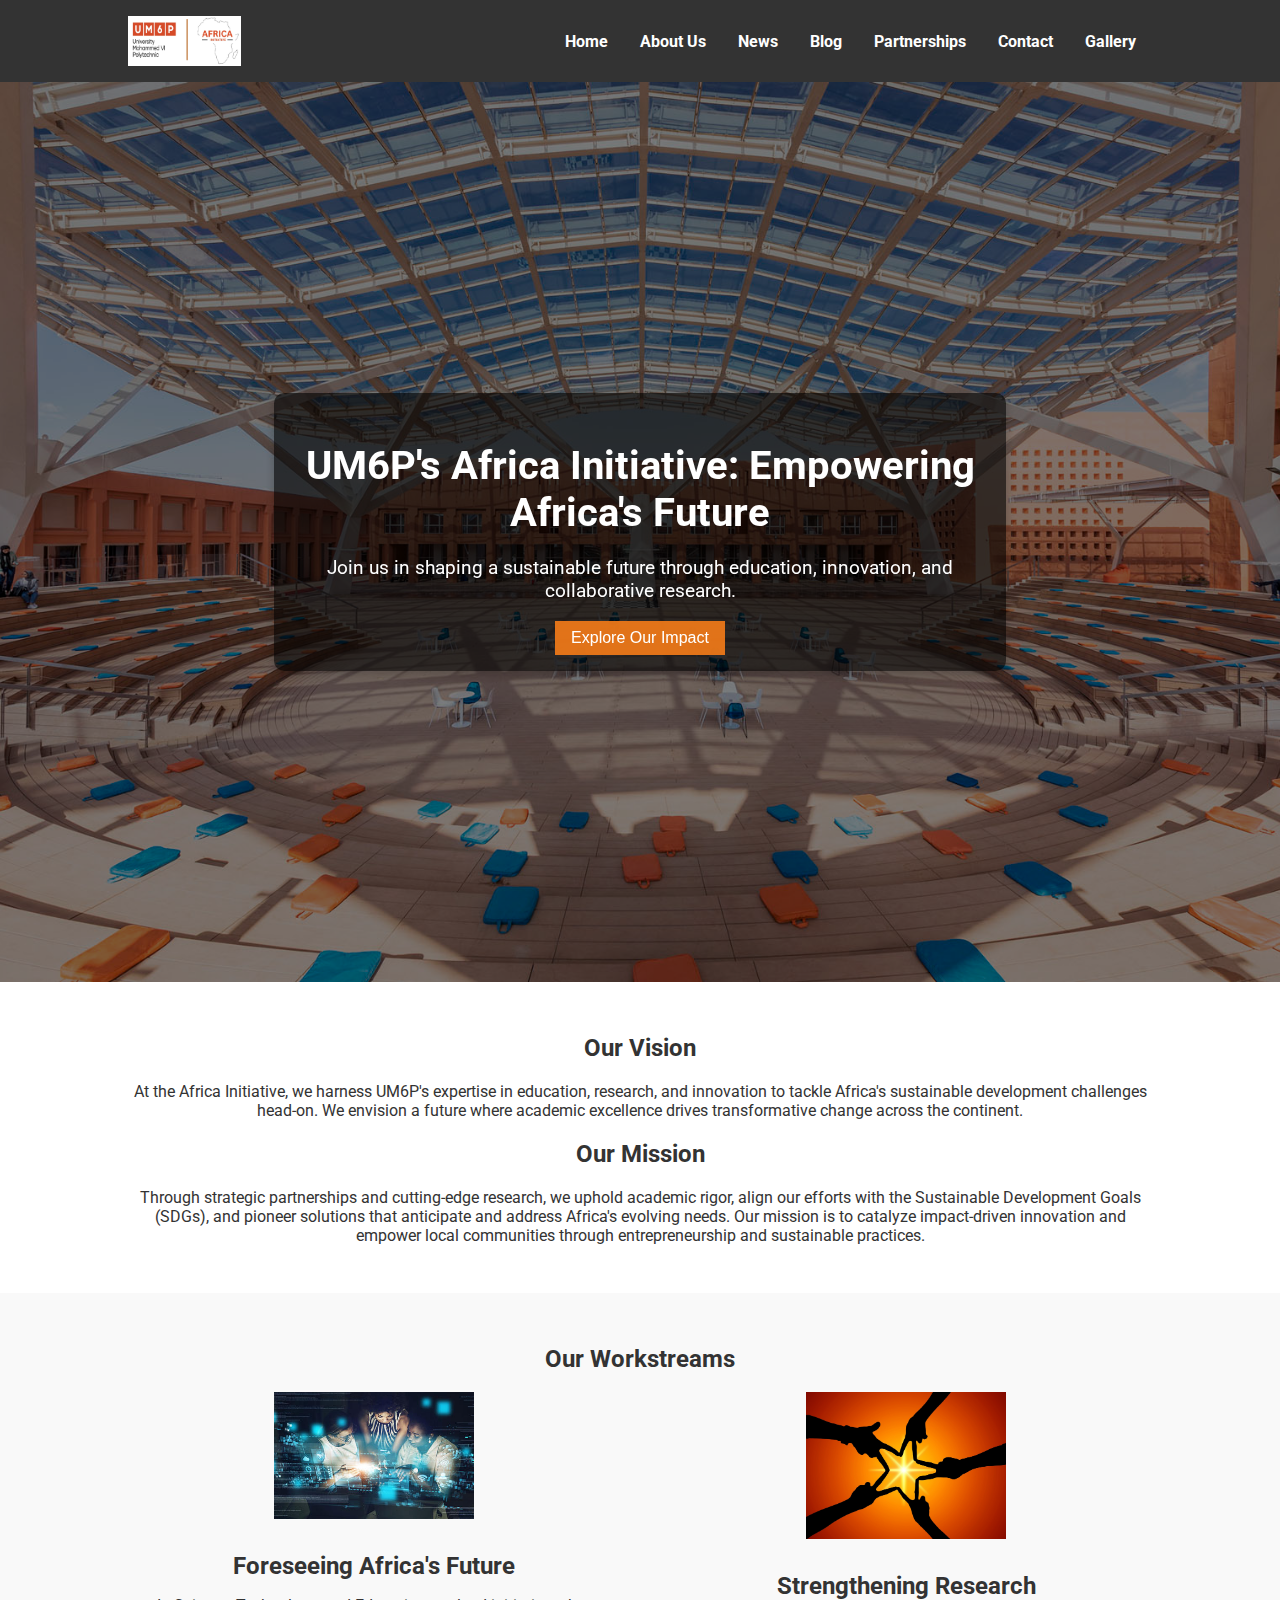
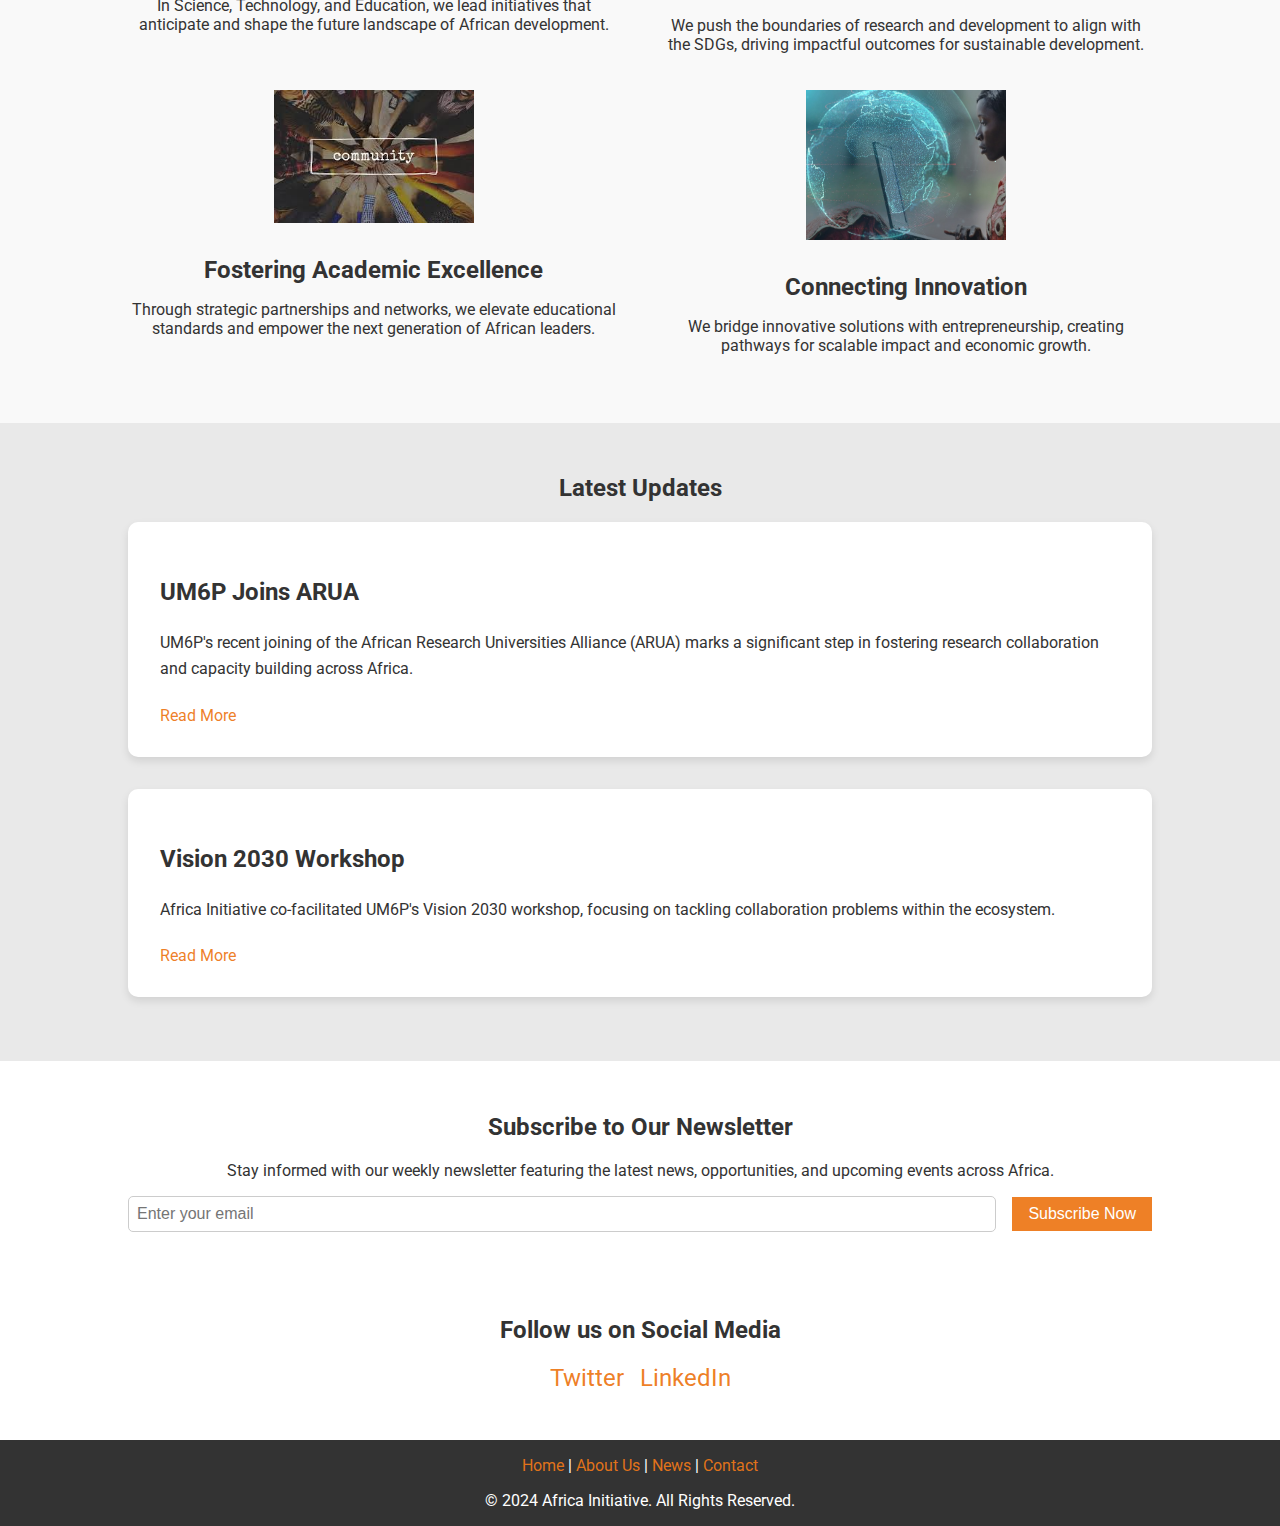
<file: index.html>
<!DOCTYPE html>
<html lang="en">
<head>
    <meta charset="UTF-8">
    <meta name="viewport" content="width=device-width, initial-scale=1.0">
    <title>Africa Initiative</title>
    <link rel="stylesheet" href="css/styles.css">
    <link href="https://fonts.googleapis.com/css2?family=Roboto:wght@400;700&display=swap" rel="stylesheet">
</head>
<body>
    <header>
        <div class="container">
            <img src="images/logo.jpg" alt="Africa Initiative Logo" class="logo">
            <!-- Toggle button for small screens -->
            <div class="menu-toggle">&#9776;</div>
            <nav>
                <ul>
                    <li><a href="index.html">Home</a></li>
                    <li><a href="about.html">About Us</a></li>
                    <li><a href="news.html">News</a></li>
                    <li><a href="blog.html">Blog</a></li>
                    <li><a href="partnerships.html">Partnerships</a></li>
                    <li><a href="contact.html">Contact</a></li>
                    <li><a href="gallery.html">Gallery</a></li>
                </ul>
            </nav>
        </div>
    </header>

    <main>
        <section class="hero">
            <div class="hero-content">
                <h2>UM6P's Africa Initiative: Empowering Africa's Future</h2>
                <p>Join us in shaping a sustainable future through education, innovation, and collaborative research.</p>
                <button onclick="window.location.href='contact.html';">Explore Our Impact</button>
            </div>
        </section>

        <section class="vision-mission">
            <div class="container">
                <h2>Our Vision</h2>
                <p>At the Africa Initiative, we harness UM6P's expertise in education, research, and innovation to tackle Africa's sustainable development challenges head-on. We envision a future where academic excellence drives transformative change across the continent.</p>
                <h2>Our Mission</h2>
                <p>Through strategic partnerships and cutting-edge research, we uphold academic rigor, align our efforts with the Sustainable Development Goals (SDGs), and pioneer solutions that anticipate and address Africa's evolving needs. Our mission is to catalyze impact-driven innovation and empower local communities through entrepreneurship and sustainable practices.</p>
            </div>
        </section>

        <section class="workstreams">
            <h2>Our Workstreams</h2>
            <div class="container">
                <div class="workstream">
                    <img src="images/icon1.jpg" alt="Icon 1" class="workstream-icon">
                    <h3>Foreseeing Africa's Future</h3>
                    <p>In Science, Technology, and Education, we lead initiatives that anticipate and shape the future landscape of African development.</p>
                </div>
                <div class="workstream">
                    <img src="images/icon2.jpg" alt="Icon 2" class="workstream-icon">
                    <h3>Strengthening Research</h3>
                    <p>We push the boundaries of research and development to align with the SDGs, driving impactful outcomes for sustainable development.</p>
                </div>
                <div class="workstream">
                    <img src="images/icon3.jpeg" alt="Icon 3" class="workstream-icon">
                    <h3>Fostering Academic Excellence</h3>
                    <p>Through strategic partnerships and networks, we elevate educational standards and empower the next generation of African leaders.</p>
                </div>
                <div class="workstream">
                    <img src="images/icon4.jpg" alt="Icon 4" class="workstream-icon">
                    <h3>Connecting Innovation</h3>
                    <p>We bridge innovative solutions with entrepreneurship, creating pathways for scalable impact and economic growth.</p>
                </div>
            </div>
        </section>

        <section class="latest-updates">
            <div class="container">
                <h2>Latest Updates</h2>
                <div class="news-item">
                    <h3>UM6P Joins ARUA</h3>
                    <p>UM6P's recent joining of the African Research Universities Alliance (ARUA) marks a significant step in fostering research collaboration and capacity building across Africa.</p>
                    <a href="https://arua.org.za/universite-mohammed-vi-polytechnique-becomes-20th-full-member-of-arua/" target="_blank">Read More</a>
                </div>
                <div class="news-item">
                    <h3>Vision 2030 Workshop</h3>
                    <p>Africa Initiative co-facilitated UM6P's Vision 2030 workshop, focusing on tackling collaboration problems within the ecosystem.</p>
                    <a href="https://um6p.ma/en/vision-2030-collaborative-solutions-workshops-held-um6p-campuses-benguerir-rabat" target="_blank">Read More</a>
                </div>
            </div>
        </section>

        <section id="newsletter" class="newsletter">
            <div class="container">
                <h2>Subscribe to Our Newsletter</h2>
                <p>Stay informed with our weekly newsletter featuring the latest news, opportunities, and upcoming events across Africa.</p>
                
                <form action="https://formspree.io/f/xeojqqbr" method="POST">
                    <input type="email" name="_replyto" placeholder="Enter your email" required>
                    <button type="submit">Subscribe Now</button>
                </form>
            </div>
        </section>

        <section class="social-media">
            <div class="container">
                <h2>Follow us on Social Media</h2>
                <ul>
                    <li><a href="https://twitter.com/Um6pAfrica" target="_blank">Twitter</a></li>
                    <li><a href="https://www.linkedin.com/company/um6p-africa-initiative/?viewAsMember=true" target="_blank">LinkedIn</a></li>
                </ul>
            </div>
        </section>
    </main>

    <footer>
        <div class="container">
            <div class="footer-links">
                <a href="index.html">Home</a> |
                <a href="about.html">About Us</a> |
                <a href="news.html">News</a> |
                <a href="contact.html">Contact</a>
            </div>
            <p>&copy; 2024 Africa Initiative. All Rights Reserved.</p>
        </div>
    </footer>
    <script src="js/main.js"></script>
</body>
</html>
</file>
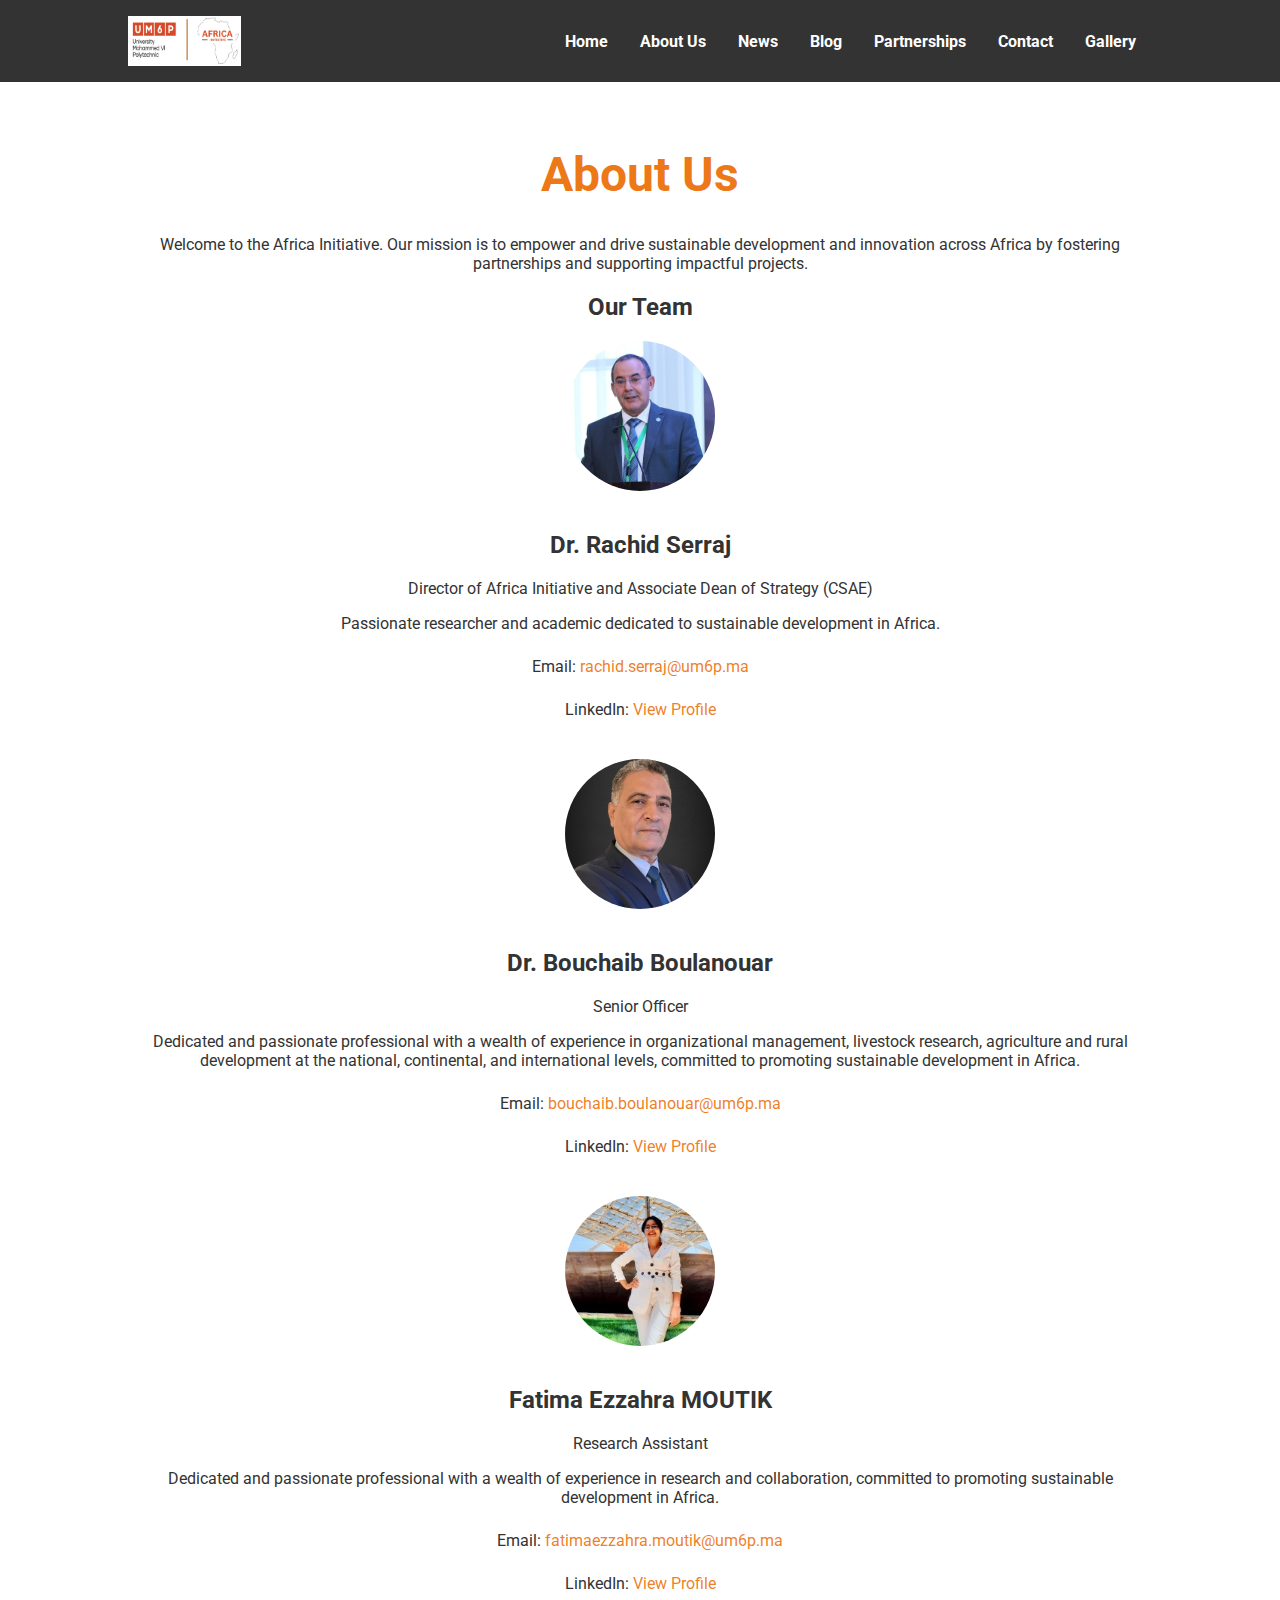
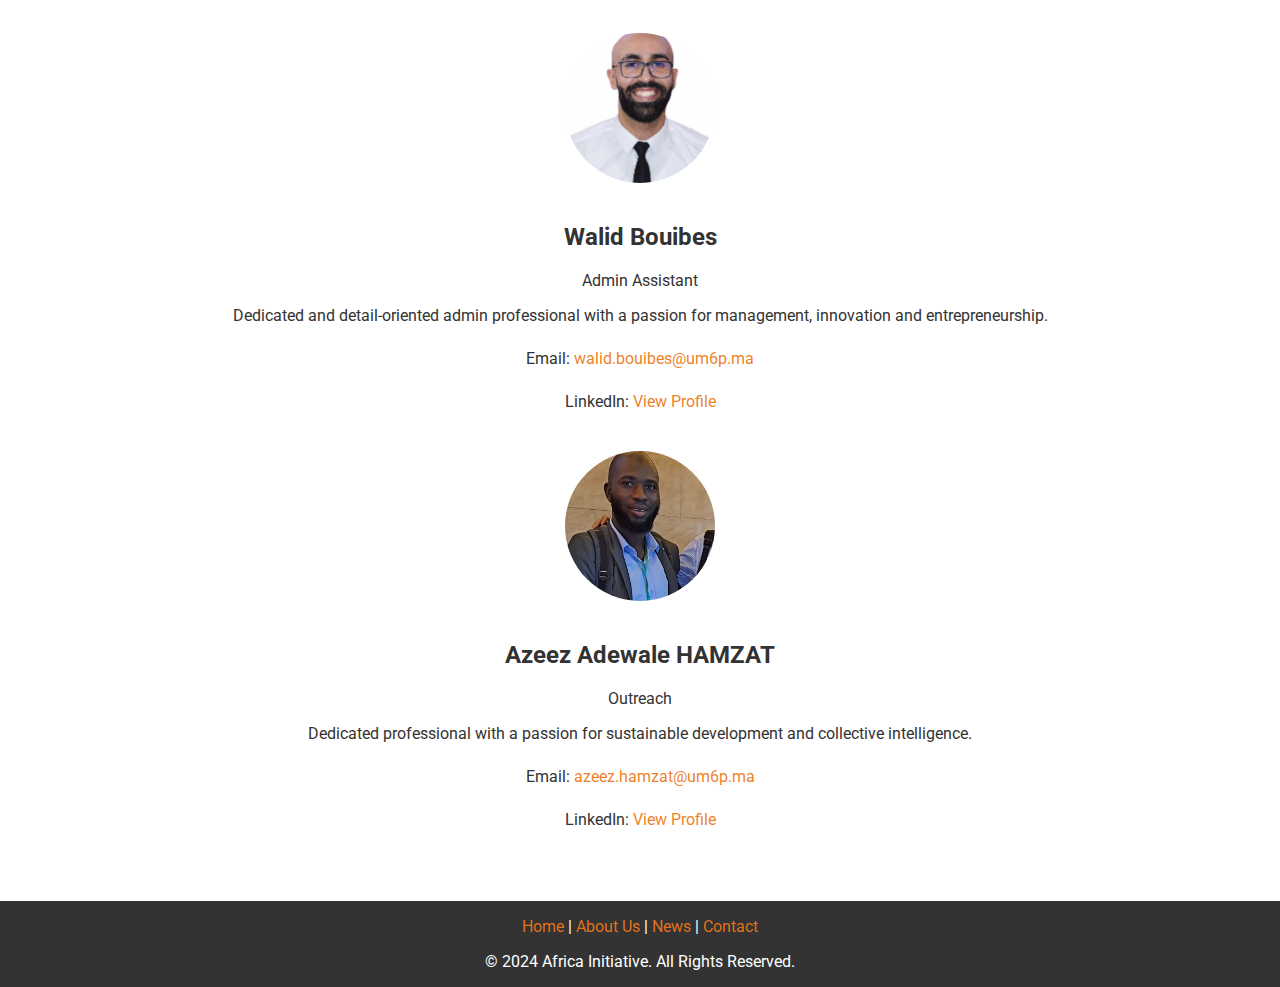
<file: about.html>
<!DOCTYPE html>
<html lang="en">
<head>
    <meta charset="UTF-8">
    <meta name="viewport" content="width=device-width, initial-scale=1.0">
    <title>About Us - Africa Initiative</title>
    <link rel="stylesheet" href="css/styles.css">
    <link href="https://fonts.googleapis.com/css2?family=Roboto:wght@400;700&display=swap" rel="stylesheet">
</head>
<body>
    <header>
        <div class="container">
            <img src="images/logo.jpg" alt="Africa Initiative Logo" class="logo">
            <div class="menu-toggle">&#9776;</div>
            <nav>
                <ul>
                    <li><a href="index.html">Home</a></li>
                    <li><a href="about.html">About Us</a></li>
                    <li><a href="news.html">News</a></li>
                    <li><a href="blog.html">Blog</a></li>
                    <li><a href="partnerships.html">Partnerships</a></li>
                    <li><a href="contact.html">Contact</a></li>
                    <li><a href="gallery.html">Gallery</a></li>
                </ul>
            </nav>
        </div>
    </header>

    <main>
        <section class="about">
            <div class="container">
                <h1 style="font-size: 3em; color: #ed7818;">About Us</h1>
                <p>Welcome to the Africa Initiative. Our mission is to empower and drive sustainable development and innovation across Africa by fostering partnerships and supporting impactful projects.</p>
                <h2>Our Team</h2>
                <div class="team-member">
                    <img src="images/rachid-serraj.jpeg" alt="Dr. Rachid Serraj">
                    <h3>Dr. Rachid Serraj</h3>
                    <p>Director of Africa Initiative and Associate Dean of Strategy (CSAE)</p>
                    <p>Passionate researcher and academic dedicated to sustainable development in Africa.</p>
                    <p>Email: <a href="mailto:rachid.serraj@um6p.ma">rachid.serraj@um6p.ma</a></p>
                    <p>LinkedIn: <a href="https://ma.linkedin.com/in/rachidserraj" target="_blank">View Profile</a></p>
                </div>
                <div class="team-member">
                    <img src="images/bouchaib-boulanouar.jpeg" alt="Dr. Bouchaib Boulanouar">
                    <h3>Dr. Bouchaib Boulanouar</h3>
                    <p>Senior Officer</p>
                    <p>Dedicated and passionate professional with a wealth of experience in organizational management, livestock research, agriculture and rural development at the national, continental, and international levels, committed to promoting sustainable development in Africa.</p>
                    <p>Email: <a href="mailto:bouchaib.boulanouar@um6p.ma">bouchaib.boulanouar@um6p.ma</a></p>
                    <p>LinkedIn: <a href="https://ci.linkedin.com/in/boulanouar-bouchaib" target="_blank">View Profile</a></p>
                </div>
                <div class="team-member">
                    <img src="images/fatima-ezzahra-moutik.jpeg" alt="Fatima Ezzahra MOUTIK">
                    <h3>Fatima Ezzahra MOUTIK</h3>
                    <p>Research Assistant</p>
                    <p>Dedicated and passionate professional with a wealth of experience in research and collaboration, committed to promoting sustainable development in Africa.</p>
                    <p>Email: <a href="mailto:fatimaezzahra.moutik@um6p.ma">fatimaezzahra.moutik@um6p.ma</a></p>
                    <p>LinkedIn: <a href="https://ma.linkedin.com/in/fatima-ezzahra-moutik-353b30141" target="_blank">View Profile</a></p>
                </div>
                <div class="team-member">
                    <img src="images/walid-bouibes.jpg" alt="Walid Bouibes">
                    <h3>Walid Bouibes</h3>
                    <p>Admin Assistant</p>
                    <p>Dedicated and detail-oriented admin professional with a passion for management, innovation and entrepreneurship.</p>
                    <p>Email: <a href="mailto:walid.bouibes@um6p.ma">walid.bouibes@um6p.ma</a></p>
                    <p>LinkedIn: <a href="https://ma.linkedin.com/in/walid-bouibes-136408ba" target="_blank">View Profile</a></p>
                </div>
                <div class="team-member">
                    <img src="images/azeez-adewale-hamzat.jpg" alt="Azeez Adewale HAMZAT">
                    <h3>Azeez Adewale HAMZAT</h3>
                    <p>Outreach</p>
                    <p>Dedicated professional with a passion for sustainable development and collective intelligence.</p>
                    <p>Email: <a href="mailto:azeez.hamzat@um6p.ma">azeez.hamzat@um6p.ma</a></p>
                    <p>LinkedIn: <a href="https://www.linkedin.com/in/azeezhamzat/" target="_blank">View Profile</a></p>
                </div>
            </div>
        </section>
    </main>

    <footer>
        <div class="container">
            <div class="footer-links">
                <a href="index.html">Home</a> |
                <a href="about.html">About Us</a> |
                <a href="news.html">News</a> |
                <a href="contact.html">Contact</a>
            </div>
            <p>&copy; 2024 Africa Initiative. All Rights Reserved.</p>
        </div>
    </footer>
    <script src="js/main.js"></script>
</body>
</html>
</file>
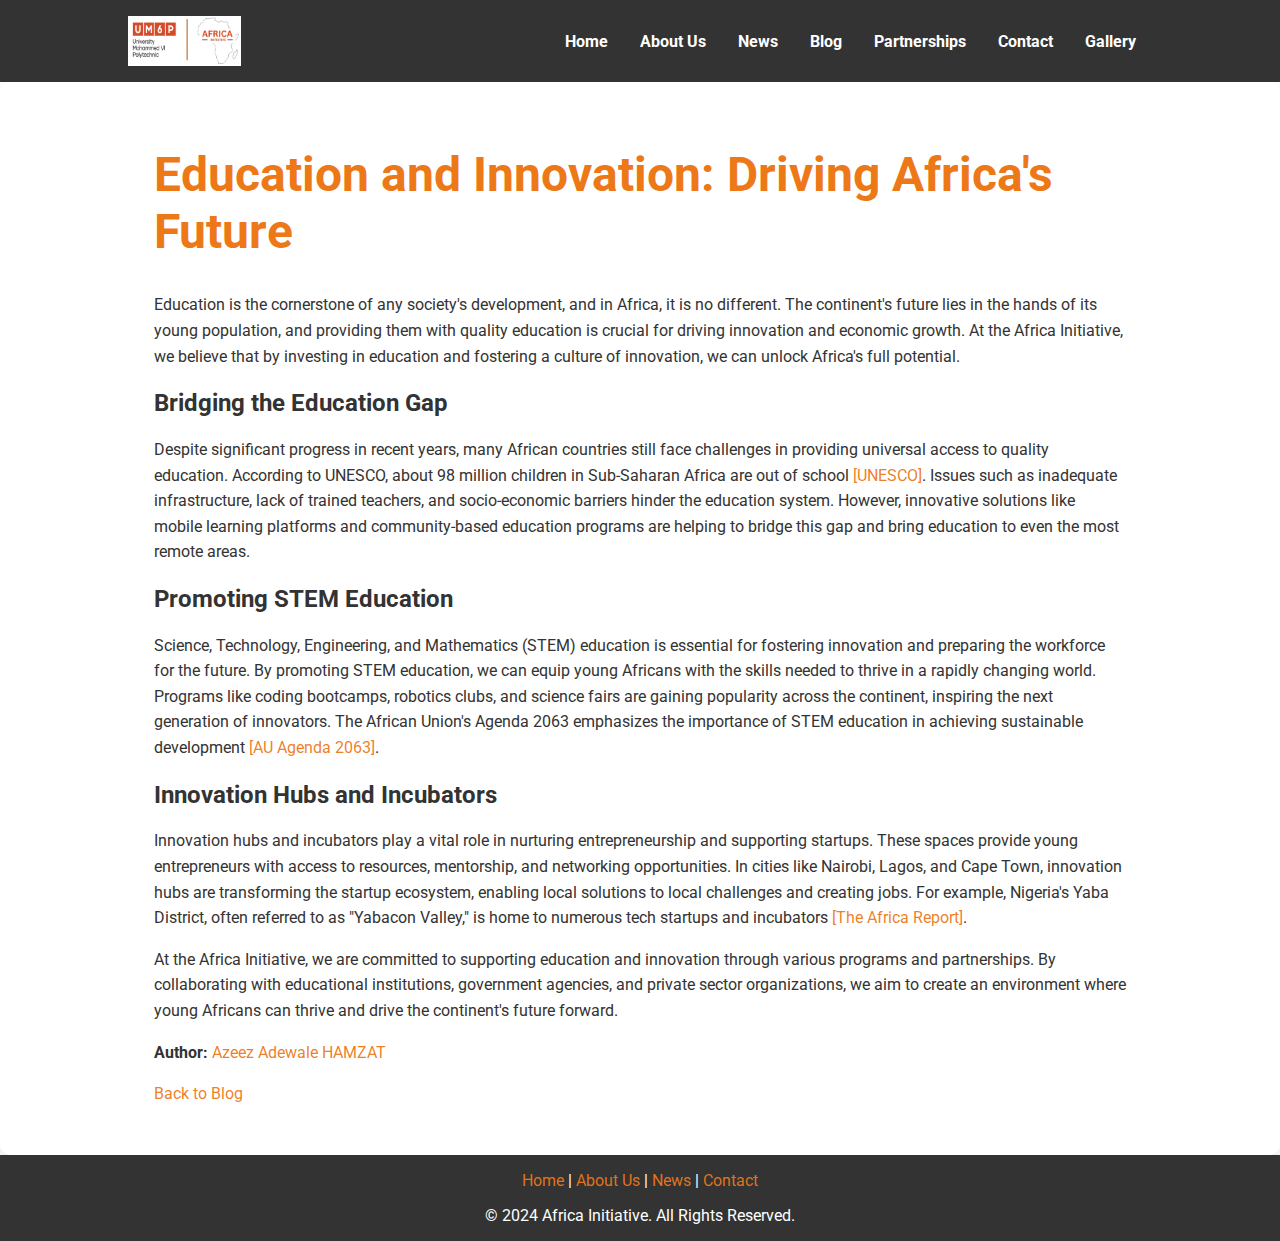
<file: blog-post-education-innovation.html>
<!DOCTYPE html>
<html lang="en">
<head>
    <meta charset="UTF-8">
    <meta name="viewport" content="width=device-width, initial-scale=1.0">
    <title>Education and Innovation: Driving Africa's Future - Africa Initiative Blog</title>
    <link rel="stylesheet" href="css/styles.css">
    <link href="https://fonts.googleapis.com/css2?family=Roboto:wght@400;700&display=swap" rel="stylesheet">
</head>
<body>
    <header>
        <div class="container">
            <img src="images/logo.jpg" alt="Africa Initiative Logo" class="logo">
            <div class="menu-toggle">&#9776;</div>
            <nav>
                <ul>
                    <li><a href="index.html">Home</a></li>
                    <li><a href="about.html">About Us</a></li>
                    <li><a href="news.html">News</a></li>
                    <li><a href="blog.html">Blog</a></li>
                    <li><a href="partnerships.html">Partnerships</a></li>
                    <li><a href="contact.html">Contact</a></li>
                    <li><a href="gallery.html">Gallery</a></li>
                </ul>
            </nav>
        </div>
    </header>

    <main>
        <section class="blog-post">
            <div class="container">
                <h1 style="font-size: 3em; color: #ed7818;">Education and Innovation: Driving Africa's Future</h1>
                <p>Education is the cornerstone of any society's development, and in Africa, it is no different. The continent's future lies in the hands of its young population, and providing them with quality education is crucial for driving innovation and economic growth. At the Africa Initiative, we believe that by investing in education and fostering a culture of innovation, we can unlock Africa's full potential.</p>

                <h2>Bridging the Education Gap</h2>
                <p>Despite significant progress in recent years, many African countries still face challenges in providing universal access to quality education. According to UNESCO, about 98 million children in Sub-Saharan Africa are out of school <a href="https://www.unesco.org/gem-report/en/2022-out-school" target="_blank">[UNESCO]</a>. Issues such as inadequate infrastructure, lack of trained teachers, and socio-economic barriers hinder the education system. However, innovative solutions like mobile learning platforms and community-based education programs are helping to bridge this gap and bring education to even the most remote areas.</p>

                <h2>Promoting STEM Education</h2>
                <p>Science, Technology, Engineering, and Mathematics (STEM) education is essential for fostering innovation and preparing the workforce for the future. By promoting STEM education, we can equip young Africans with the skills needed to thrive in a rapidly changing world. Programs like coding bootcamps, robotics clubs, and science fairs are gaining popularity across the continent, inspiring the next generation of innovators. The African Union's Agenda 2063 emphasizes the importance of STEM education in achieving sustainable development <a href="https://au.int/en/agenda2063/goals" target="_blank">[AU Agenda 2063]</a>.</p>

                <h2>Innovation Hubs and Incubators</h2>
                <p>Innovation hubs and incubators play a vital role in nurturing entrepreneurship and supporting startups. These spaces provide young entrepreneurs with access to resources, mentorship, and networking opportunities. In cities like Nairobi, Lagos, and Cape Town, innovation hubs are transforming the startup ecosystem, enabling local solutions to local challenges and creating jobs. For example, Nigeria's Yaba District, often referred to as "Yabacon Valley," is home to numerous tech startups and incubators <a href="https://www.theafricareport.com/876/the-home-of-unicorns-nigerias-yabacon-valley-shows-startups-the-road-to-tech-success/" target="_blank">[The Africa Report]</a>.</p>

                <p>At the Africa Initiative, we are committed to supporting education and innovation through various programs and partnerships. By collaborating with educational institutions, government agencies, and private sector organizations, we aim to create an environment where young Africans can thrive and drive the continent's future forward.</p>

                <p><strong>Author:</strong> <a href="https://www.linkedin.com/in/azeezhamzat/" target="_blank">Azeez Adewale HAMZAT</a></p>

                <p><a href="blog.html">Back to Blog</a></p>
            </div>
        </section>
    </main>

    <footer>
        <div class="container">
            <div class="footer-links">
                <a href="index.html">Home</a> |
                <a href="about.html">About Us</a> |
                <a href="news.html">News</a> |
                <a href="contact.html">Contact</a>
            </div>
            <p>&copy; 2024 Africa Initiative. All Rights Reserved.</p>
        </div>
    </footer>
    <script src="js/main.js"></script>
</body>
</html>
</file>
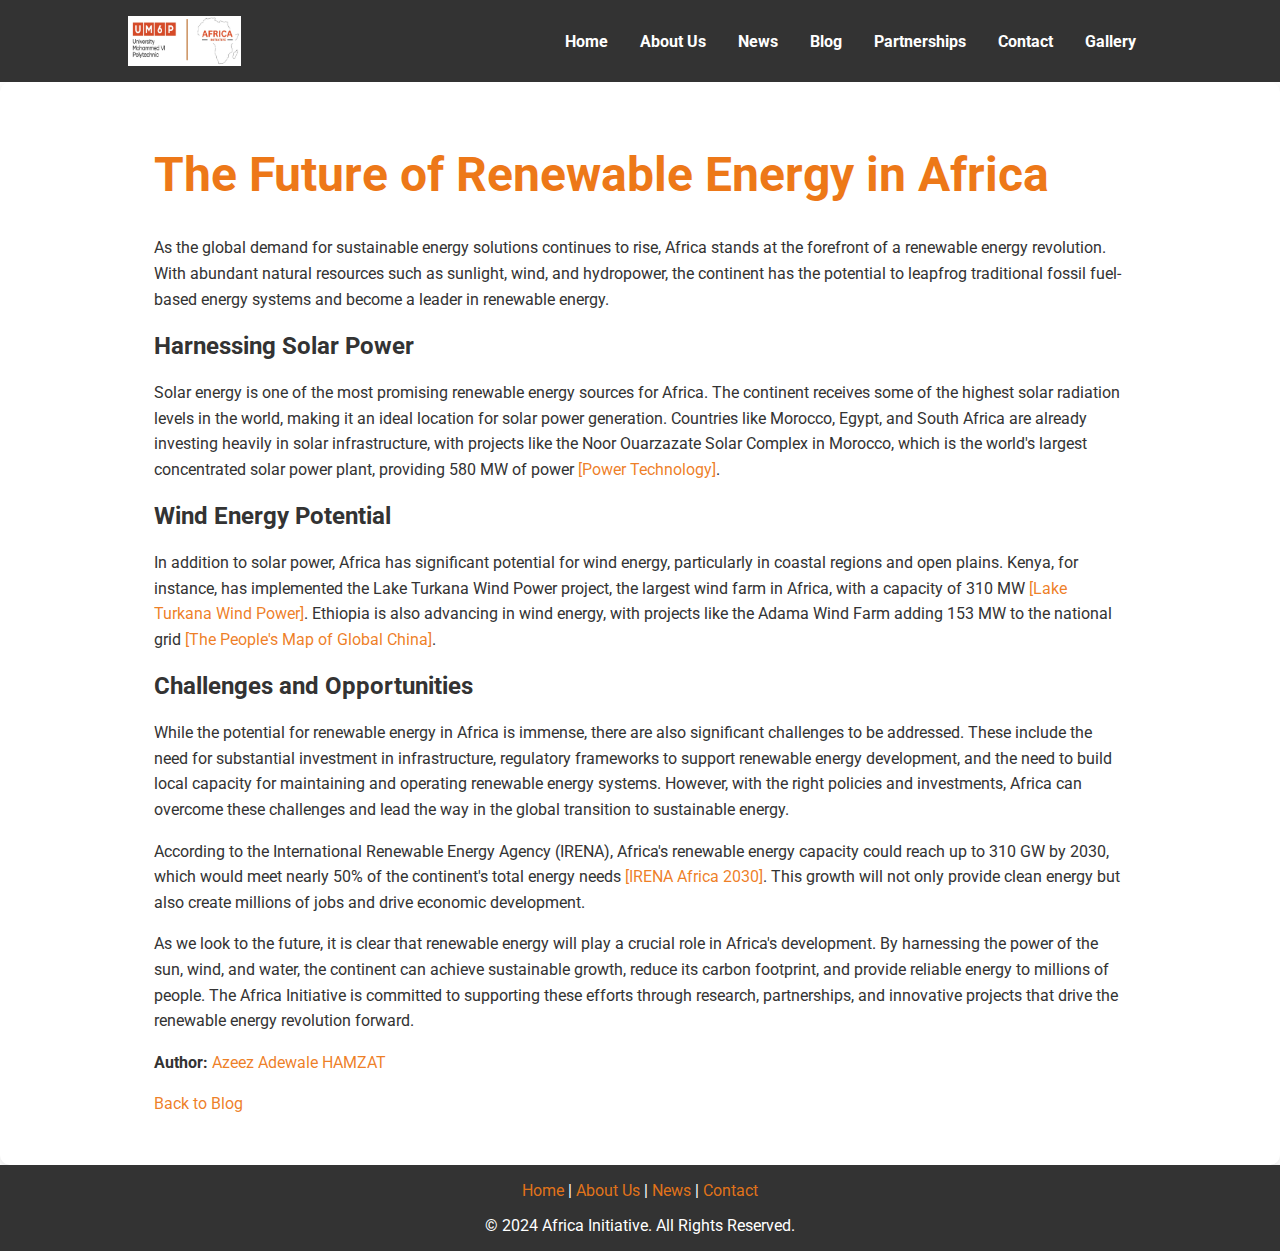
<file: blog-post-renewable-energy.html>
<!DOCTYPE html>
<html lang="en">
<head>
    <meta charset="UTF-8">
    <meta name="viewport" content="width=device-width, initial-scale=1.0">
    <title>The Future of Renewable Energy in Africa - Africa Initiative Blog</title>
    <link rel="stylesheet" href="css/styles.css">
    <link href="https://fonts.googleapis.com/css2?family=Roboto:wght@400;700&display=swap" rel="stylesheet">
</head>
<body>
    <header>
        <div class="container">
            <img src="images/logo.jpg" alt="Africa Initiative Logo" class="logo">
            <div class="menu-toggle">&#9776;</div>
            <nav>
                <ul>
                    <li><a href="index.html">Home</a></li>
                    <li><a href="about.html">About Us</a></li>
                    <li><a href="news.html">News</a></li>
                    <li><a href="blog.html">Blog</a></li>
                    <li><a href="partnerships.html">Partnerships</a></li>
                    <li><a href="contact.html">Contact</a></li>
                    <li><a href="gallery.html">Gallery</a></li>
                </ul>
            </nav>
        </div>
    </header>

    <main>
        <section class="blog-post">
            <div class="container">
                <h1 style="font-size: 3em; color: #ed7818;">The Future of Renewable Energy in Africa</h1>
                <p>As the global demand for sustainable energy solutions continues to rise, Africa stands at the forefront of a renewable energy revolution. With abundant natural resources such as sunlight, wind, and hydropower, the continent has the potential to leapfrog traditional fossil fuel-based energy systems and become a leader in renewable energy.</p>

                <h2>Harnessing Solar Power</h2>
                <p>Solar energy is one of the most promising renewable energy sources for Africa. The continent receives some of the highest solar radiation levels in the world, making it an ideal location for solar power generation. Countries like Morocco, Egypt, and South Africa are already investing heavily in solar infrastructure, with projects like the Noor Ouarzazate Solar Complex in Morocco, which is the world's largest concentrated solar power plant, providing 580 MW of power <a href="https://www.power-technology.com/projects/noor-ouarzazate-solar-complex/?cf-view" target="_blank">[Power Technology]</a>.</p>

                <h2>Wind Energy Potential</h2>
                <p>In addition to solar power, Africa has significant potential for wind energy, particularly in coastal regions and open plains. Kenya, for instance, has implemented the Lake Turkana Wind Power project, the largest wind farm in Africa, with a capacity of 310 MW <a href="https://ltwp.co.ke/overview/" target="_blank">[Lake Turkana Wind Power]</a>. Ethiopia is also advancing in wind energy, with projects like the Adama Wind Farm adding 153 MW to the national grid <a href="https://thepeoplesmap.net/project/adama-i-and-adama-ii-wind-power-projects/" target="_blank">[The People's Map of Global China]</a>.</p>

                <h2>Challenges and Opportunities</h2>
                <p>While the potential for renewable energy in Africa is immense, there are also significant challenges to be addressed. These include the need for substantial investment in infrastructure, regulatory frameworks to support renewable energy development, and the need to build local capacity for maintaining and operating renewable energy systems. However, with the right policies and investments, Africa can overcome these challenges and lead the way in the global transition to sustainable energy.</p>

                <p>According to the International Renewable Energy Agency (IRENA), Africa's renewable energy capacity could reach up to 310 GW by 2030, which would meet nearly 50% of the continent's total energy needs <a href="https://www.irena.org/Publications/2015/Oct/Africa-2030-Roadmap-for-a-Renewable-Energy-Future" target="_blank">[IRENA Africa 2030]</a>. This growth will not only provide clean energy but also create millions of jobs and drive economic development.</p>

                <p>As we look to the future, it is clear that renewable energy will play a crucial role in Africa's development. By harnessing the power of the sun, wind, and water, the continent can achieve sustainable growth, reduce its carbon footprint, and provide reliable energy to millions of people. The Africa Initiative is committed to supporting these efforts through research, partnerships, and innovative projects that drive the renewable energy revolution forward.</p>

                <p><strong>Author:</strong> <a href="https://www.linkedin.com/in/azeezhamzat/" target="_blank">Azeez Adewale HAMZAT</a></p>
                <p><a href="blog.html">Back to Blog</a></p>
            </div>
        </section>
    </main>

    <footer>
        <div class="container">
            <div class="footer-links">
                <a href="index.html">Home</a> |
                <a href="about.html">About Us</a> |
                <a href="news.html">News</a> |
                <a href="contact.html">Contact</a>
            </div>
            <p>&copy; 2024 Africa Initiative. All Rights Reserved.</p>
        </div>
    </footer>
    <script src="js/main.js"></script>
</body>
</html>
</file>
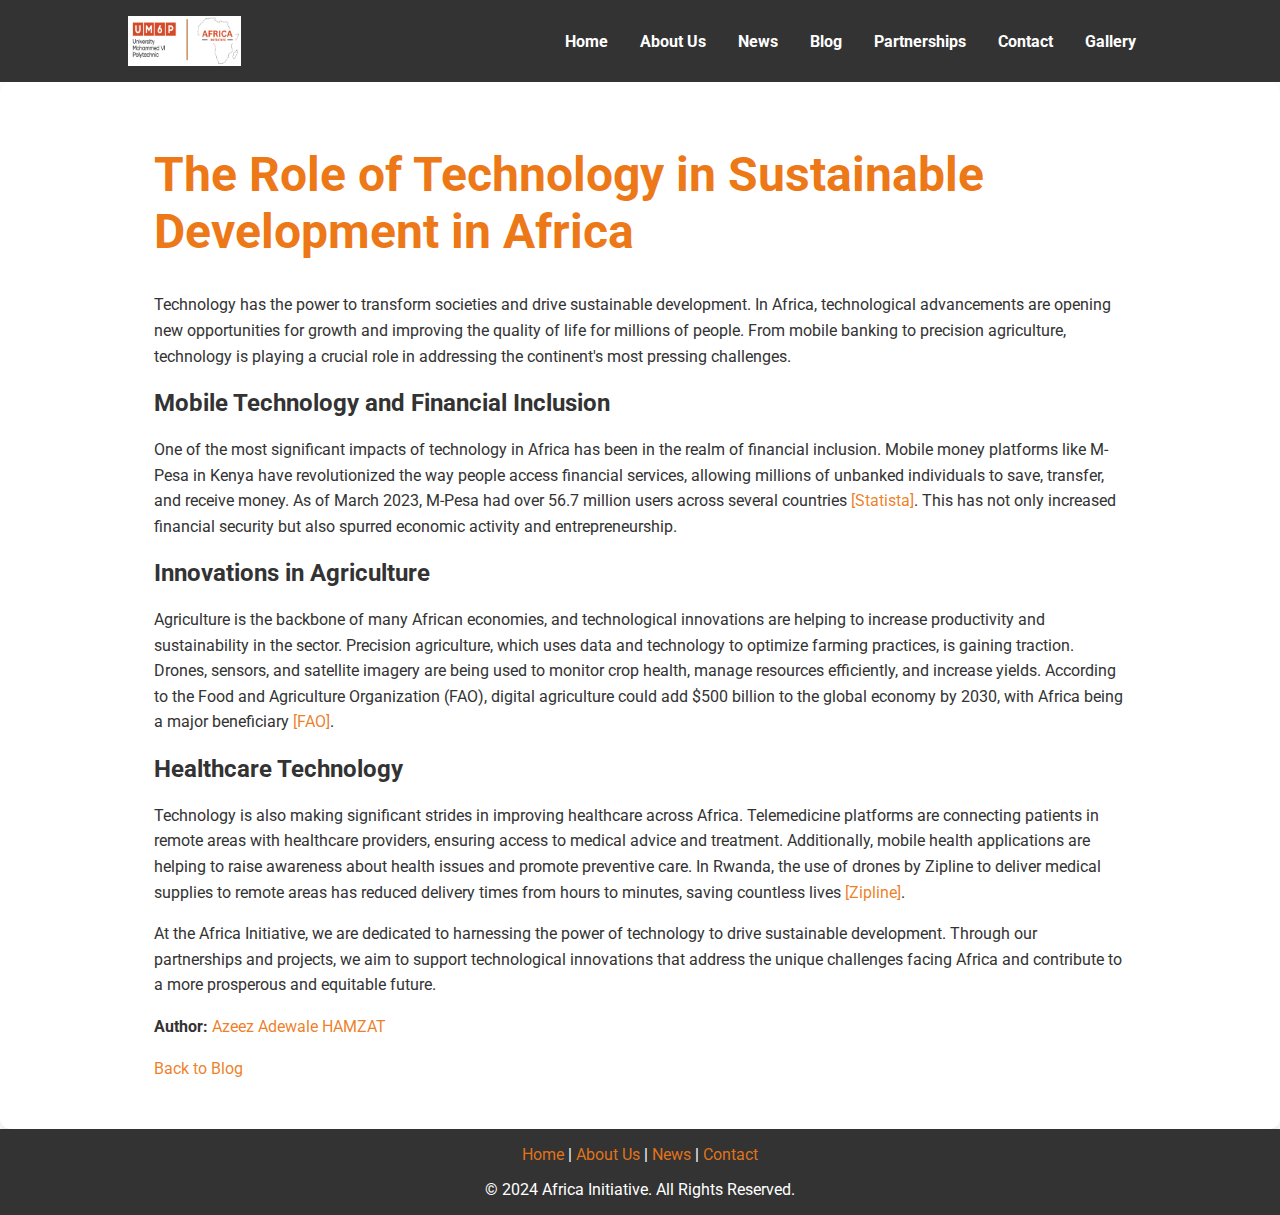
<file: blog-post-technology-sustainable-development.html>
<!DOCTYPE html>
<html lang="en">
<head>
    <meta charset="UTF-8">
    <meta name="viewport" content="width=device-width, initial-scale=1.0">
    <title>The Role of Technology in Sustainable Development in Africa - Africa Initiative Blog</title>
    <link rel="stylesheet" href="css/styles.css">
    <link href="https://fonts.googleapis.com/css2?family=Roboto:wght@400;700&display=swap" rel="stylesheet">
</head>
<body>
    <header>
        <div class="container">
            <img src="images/logo.jpg" alt="Africa Initiative Logo" class="logo">
            <div class="menu-toggle">&#9776;</div>
            <nav>
                <ul>
                    <li><a href="index.html">Home</a></li>
                    <li><a href="about.html">About Us</a></li>
                    <li><a href="news.html">News</a></li>
                    <li><a href="blog.html">Blog</a></li>
                    <li><a href="partnerships.html">Partnerships</a></li>
                    <li><a href="contact.html">Contact</a></li>
                    <li><a href="gallery.html">Gallery</a></li>
                </ul>
            </nav>
        </div>
    </header>

    <main>
        <section class="blog-post">
            <div class="container">
                <h1 style="font-size: 3em; color: #ed7818;">The Role of Technology in Sustainable Development in Africa</h1>
                <p>Technology has the power to transform societies and drive sustainable development. In Africa, technological advancements are opening new opportunities for growth and improving the quality of life for millions of people. From mobile banking to precision agriculture, technology is playing a crucial role in addressing the continent's most pressing challenges.</p>

                <h2>Mobile Technology and Financial Inclusion</h2>
                <p>One of the most significant impacts of technology in Africa has been in the realm of financial inclusion. Mobile money platforms like M-Pesa in Kenya have revolutionized the way people access financial services, allowing millions of unbanked individuals to save, transfer, and receive money. As of March 2023, M-Pesa had over  56.7 million users across several countries <a href="https://www.statista.com/statistics/1139190/m-pesa-customer-numbers/" target="_blank">[Statista]</a>. This has not only increased financial security but also spurred economic activity and entrepreneurship.</p>

                <h2>Innovations in Agriculture</h2>
                <p>Agriculture is the backbone of many African economies, and technological innovations are helping to increase productivity and sustainability in the sector. Precision agriculture, which uses data and technology to optimize farming practices, is gaining traction. Drones, sensors, and satellite imagery are being used to monitor crop health, manage resources efficiently, and increase yields. According to the Food and Agriculture Organization (FAO), digital agriculture could add $500 billion to the global economy by 2030, with Africa being a major beneficiary <a href="https://openknowledge.fao.org/server/api/core/bitstreams/d9878e4d-17dc-4584-b8f4-9ec6127fd125/content" target="_blank">[FAO]</a>.</p>

                <h2>Healthcare Technology</h2>
                <p>Technology is also making significant strides in improving healthcare across Africa. Telemedicine platforms are connecting patients in remote areas with healthcare providers, ensuring access to medical advice and treatment. Additionally, mobile health applications are helping to raise awareness about health issues and promote preventive care. In Rwanda, the use of drones by Zipline to deliver medical supplies to remote areas has reduced delivery times from hours to minutes, saving countless lives <a href="https://flyzipline.com" target="_blank">[Zipline]</a>.</p>

                <p>At the Africa Initiative, we are dedicated to harnessing the power of technology to drive sustainable development. Through our partnerships and projects, we aim to support technological innovations that address the unique challenges facing Africa and contribute to a more prosperous and equitable future.</p>

                <p><strong>Author:</strong> <a href="https://www.linkedin.com/in/azeezhamzat/" target="_blank">Azeez Adewale HAMZAT</a></p>
                <p><a href="blog.html">Back to Blog</a></p>
            </div>
        </section>
    </main>

    <footer>
        <div class="container">
            <div class="footer-links">
                <a href="index.html">Home</a> |
                <a href="about.html">About Us</a> |
                <a href="news.html">News</a> |
                <a href="contact.html">Contact</a>
            </div>
            <p>&copy; 2024 Africa Initiative. All Rights Reserved.</p>
        </div>
    </footer>
    <script src="js/main.js"></script>
</body>
</html>
</file>
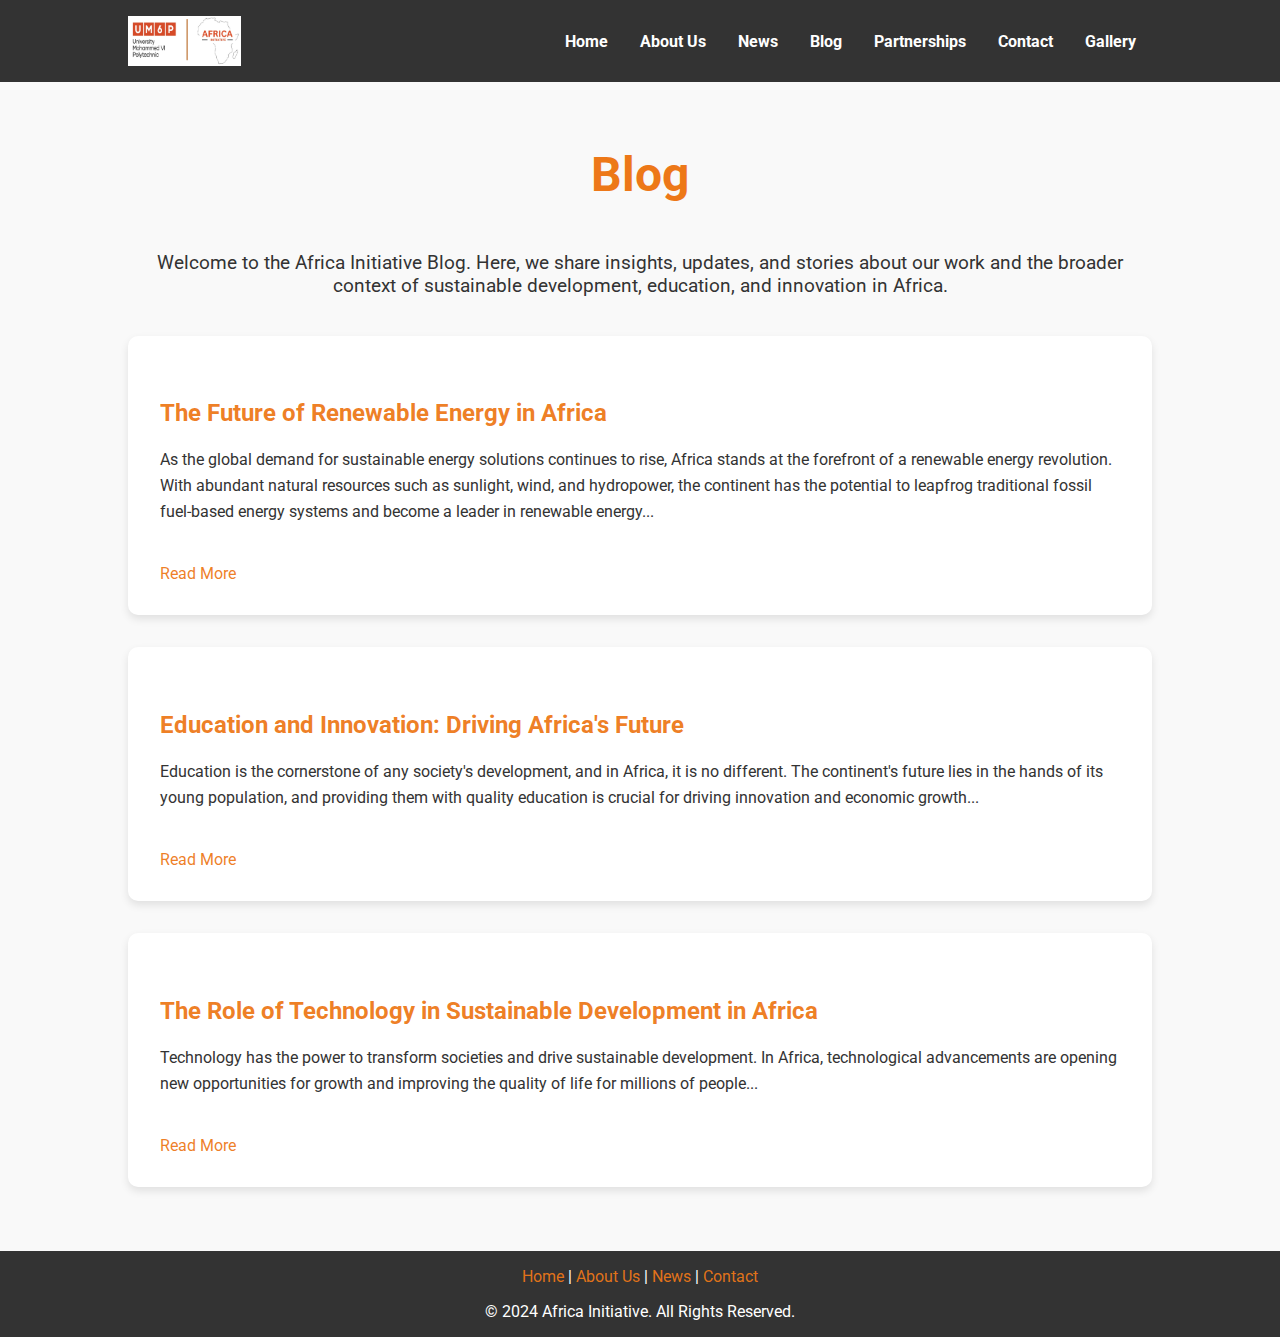
<file: blog.html>
<!DOCTYPE html>
<html lang="en">
<head>
    <meta charset="UTF-8">
    <meta name="viewport" content="width=device-width, initial-scale=1.0">
    <title>Blog - Africa Initiative</title>
    <link rel="stylesheet" href="css/styles.css">
    <link href="https://fonts.googleapis.com/css2?family=Roboto:wght@400;700&display=swap" rel="stylesheet">
</head>
<body>
    <header>
        <div class="container">
            <img src="images/logo.jpg" alt="Africa Initiative Logo" class="logo">
            <div class="menu-toggle">&#9776;</div>
            <nav>
                <ul>
                    <li><a href="index.html">Home</a></li>
                    <li><a href="about.html">About Us</a></li>
                    <li><a href="news.html">News</a></li>
                    <li><a href="blog.html">Blog</a></li>
                    <li><a href="partnerships.html">Partnerships</a></li>
                    <li><a href="contact.html">Contact</a></li>
                    <li><a href="gallery.html">Gallery</a></li>
                </ul>
            </nav>
        </div>
    </header>

    <main>
        <section class="blog">
            <div class="container">
                <h1 style="font-size: 3em; color: #ed7818;">Blog</h1>
                <p>Welcome to the Africa Initiative Blog. Here, we share insights, updates, and stories about our work and the broader context of sustainable development, education, and innovation in Africa.</p>
                <div class="blog-post">
                    <h2><a href="blog-post-renewable-energy.html">The Future of Renewable Energy in Africa</a></h2>
                    <p>As the global demand for sustainable energy solutions continues to rise, Africa stands at the forefront of a renewable energy revolution. With abundant natural resources such as sunlight, wind, and hydropower, the continent has the potential to leapfrog traditional fossil fuel-based energy systems and become a leader in renewable energy...</p>
                    <a href="blog-post-renewable-energy.html">Read More</a>
                </div>
                <div class="blog-post">
                    <h2><a href="blog-post-education-innovation.html">Education and Innovation: Driving Africa's Future</a></h2>
                    <p>Education is the cornerstone of any society's development, and in Africa, it is no different. The continent's future lies in the hands of its young population, and providing them with quality education is crucial for driving innovation and economic growth...</p>
                    <a href="blog-post-education-innovation.html">Read More</a>
                </div>
                <div class="blog-post">
                    <h2><a href="blog-post-technology-sustainable-development.html">The Role of Technology in Sustainable Development in Africa</a></h2>
                    <p>Technology has the power to transform societies and drive sustainable development. In Africa, technological advancements are opening new opportunities for growth and improving the quality of life for millions of people...</p>
                    <a href="blog-post-technology-sustainable-development.html">Read More</a>
                </div>
            </div>
        </section>
    </main>

    <footer>
        <div class="container">
            <div class="footer-links">
                <a href="index.html">Home</a> |
                <a href="about.html">About Us</a> |
                <a href="news.html">News</a> |
                <a href="contact.html">Contact</a>
            </div>
            <p>&copy; 2024 Africa Initiative. All Rights Reserved.</p>
        </div>
    </footer>
    <script src="js/main.js"></script>
</body>
</html>
</file>
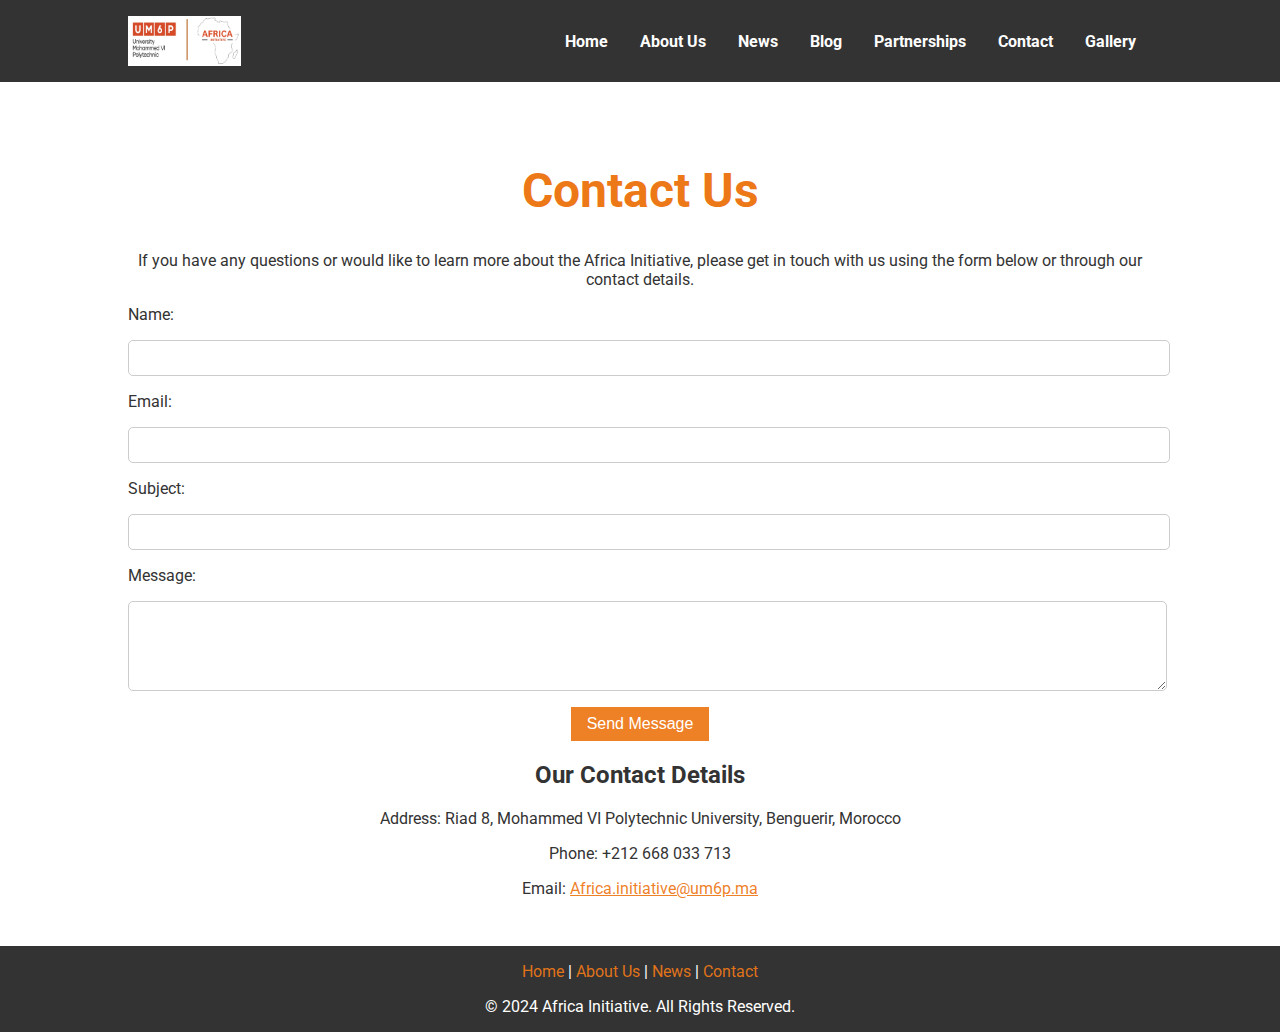
<file: contact.html>
<!DOCTYPE html>
<html lang="en">
<head>
    <meta charset="UTF-8">
    <meta name="viewport" content="width=device-width, initial-scale=1.0">
    <title>Contact Us - Africa Initiative</title>
    <link rel="stylesheet" href="css/styles.css">
    <link href="https://fonts.googleapis.com/css2?family=Roboto:wght@400;700&display=swap" rel="stylesheet">
</head>
<body>
    <header>
        <div class="container">
            <img src="images/logo.jpg" alt="Africa Initiative Logo" class="logo">
            <div class="menu-toggle">&#9776;</div>
            <nav>
                <ul>
                    <li><a href="index.html">Home</a></li>
                    <li><a href="about.html">About Us</a></li>
                    <li><a href="news.html">News</a></li>
                    <li><a href="blog.html">Blog</a></li>
                    <li><a href="partnerships.html">Partnerships</a></li>
                    <li><a href="contact.html">Contact</a></li>
                    <li><a href="gallery.html">Gallery</a></li>
                </ul>
            </nav>
        </div>
    </header>

    <main>
        <section class="contact">
            <div class="container">
                <h1 style="font-size: 3em; color: #ed7818;">Contact Us</h1>
                <p>If you have any questions or would like to learn more about the Africa Initiative, please get in touch with us using the form below or through our contact details.</p>
                <form action="https://formspree.io/f/xeojqqbr" method="post">
                    <label for="name">Name:</label>
                    <input type="text" id="name" name="name" required>
                    <label for="email">Email:</label>
                    <input type="email" id="email" name="email" required>
                    <label for="subject">Subject:</label>
                    <input type="text" id="subject" name="subject" required>
                    <label for="message">Message:</label>
                    <textarea id="message" name="message" rows="5" required></textarea>
                    <button type="submit">Send Message</button>
                </form>
                <h2>Our Contact Details</h2>
                <p>Address: Riad 8, Mohammed VI Polytechnic University, Benguerir, Morocco</p>
                <p>Phone: +212 668 033 713</p>
                <p>Email: <a href="mailto:Africa.initiative@um6p.ma">Africa.initiative@um6p.ma</a></p>
            </div>
        </section>
    </main>

    <footer>
        <div class="container">
            <div class="footer-links">
                <a href="index.html">Home</a> |
                <a href="about.html">About Us</a> |
                <a href="news.html">News</a> |
                <a href="contact.html">Contact</a>
            </div>
            <p>&copy; 2024 Africa Initiative. All Rights Reserved.</p>
        </div>
    </footer>
    <script src="js/main.js"></script>
</body>
</html>
</file>
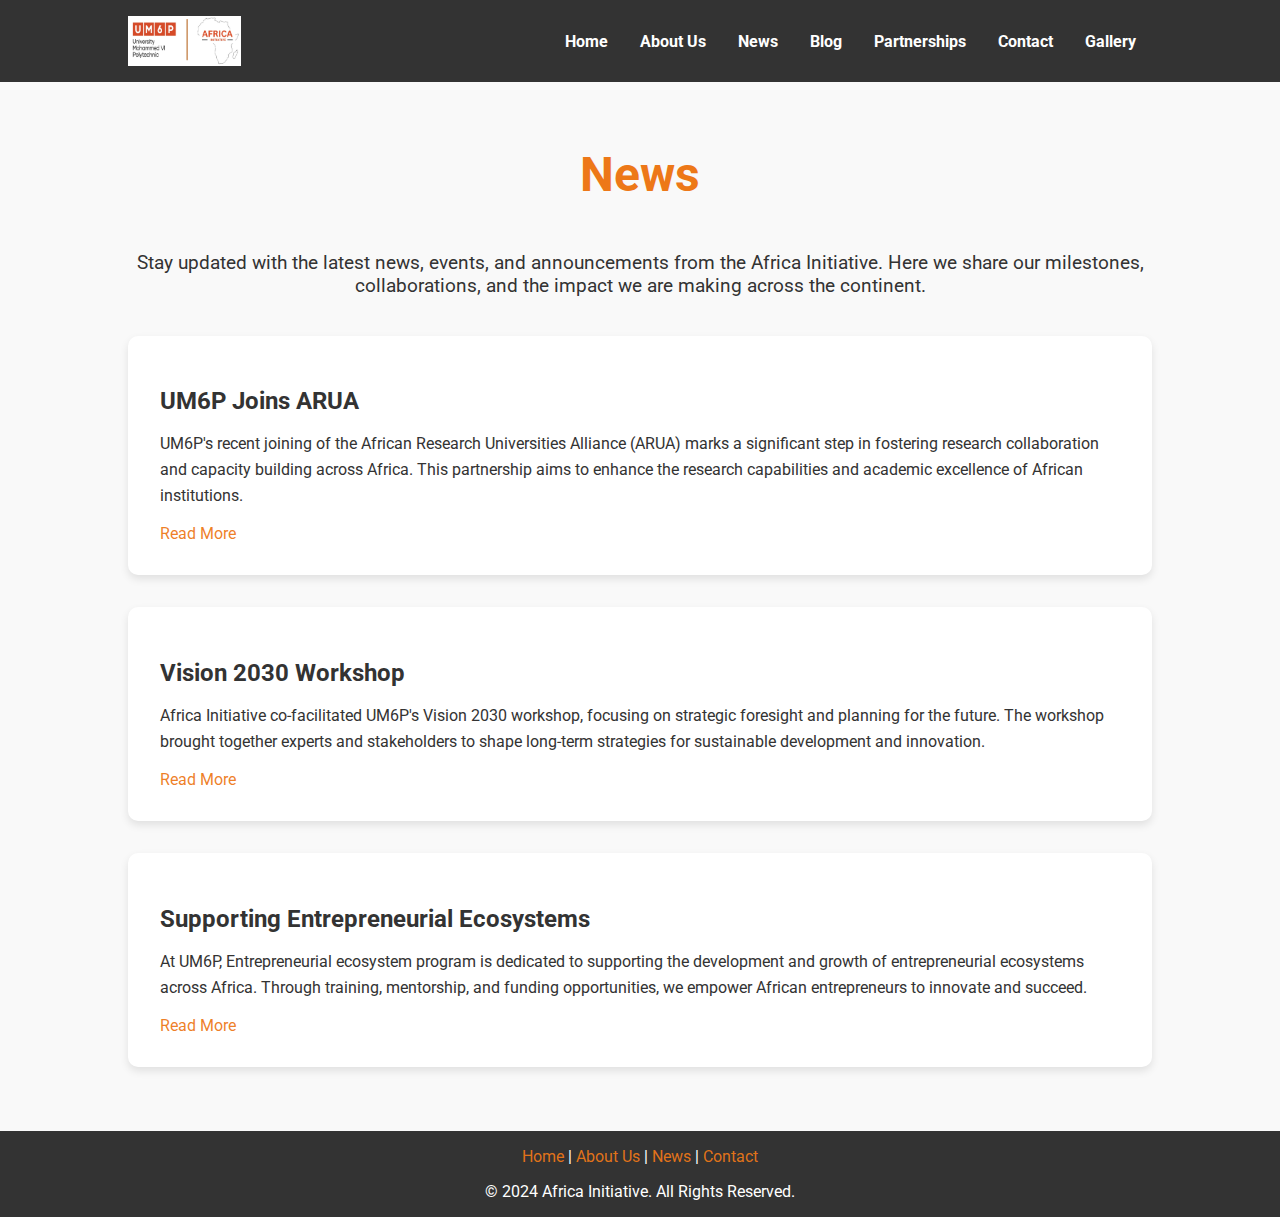
<file: news.html>
<!DOCTYPE html>
<html lang="en">
<head>
    <meta charset="UTF-8">
    <meta name="viewport" content="width=device-width, initial-scale=1.0">
    <title>News - Africa Initiative</title>
    <link rel="stylesheet" href="css/styles.css">
    <link href="https://fonts.googleapis.com/css2?family=Roboto:wght@400;700&display=swap" rel="stylesheet">
</head>
<body>
    <header>
        <div class="container">
            <img src="images/logo.jpg" alt="Africa Initiative Logo" class="logo">
            <div class="menu-toggle">&#9776;</div>
            <nav>
                <ul>
                    <li><a href="index.html">Home</a></li>
                    <li><a href="about.html">About Us</a></li>
                    <li><a href="news.html">News</a></li>
                    <li><a href="blog.html">Blog</a></li>
                    <li><a href="partnerships.html">Partnerships</a></li>
                    <li><a href="contact.html">Contact</a></li>
                    <li><a href="gallery.html">Gallery</a></li>
                </ul>
            </nav>
        </div>
    </header>

    <main>
        <section class="news">
            <div class="container">
                <h1 style="font-size: 3em; color: #ed7818;">News</h1>
                <p>Stay updated with the latest news, events, and announcements from the Africa Initiative. Here we share our milestones, collaborations, and the impact we are making across the continent.</p>
                
                <div class="news-item">
                    <h2>UM6P Joins ARUA</h2>
                    <p>UM6P's recent joining of the African Research Universities Alliance (ARUA) marks a significant step in fostering research collaboration and capacity building across Africa. This partnership aims to enhance the research capabilities and academic excellence of African institutions.</p>
                    <a href="https://arua.org.za/universite-mohammed-vi-polytechnique-becomes-20th-full-member-of-arua/" target="_blank">Read More</a>
                </div>
                <div class="news-item">
                    <h2>Vision 2030 Workshop</h2>
                    <p>Africa Initiative co-facilitated UM6P's Vision 2030 workshop, focusing on strategic foresight and planning for the future. The workshop brought together experts and stakeholders to shape long-term strategies for sustainable development and innovation.</p>
                    <a href="https://um6p.ma/en/vision-2030-collaborative-solutions-workshops-held-um6p-campuses-benguerir-rabat" target="_blank">Read More</a>
                </div>
                <div class="news-item">
                    <h2>Supporting Entrepreneurial Ecosystems</h2>
                    <p>At UM6P, Entrepreneurial ecosystem program is dedicated to supporting the development and growth of entrepreneurial ecosystems across Africa. Through training, mentorship, and funding opportunities, we empower African entrepreneurs to innovate and succeed.</p>
                    <a href="https://um6p.ma/fr/entrepreneuriat" target="_blank">Read More</a>
                </div>
            </div>
        </section>
    </main>

    <footer>
        <div class="container">
            <div class="footer-links">
                <a href="index.html">Home</a> |
                <a href="about.html">About Us</a> |
                <a href="news.html">News</a> |
                <a href="contact.html">Contact</a>
            </div>
            <p>&copy; 2024 Africa Initiative. All Rights Reserved.</p>
        </div>
    </footer>
    <script src="js/main.js"></script>
</body>
</html>
</file>
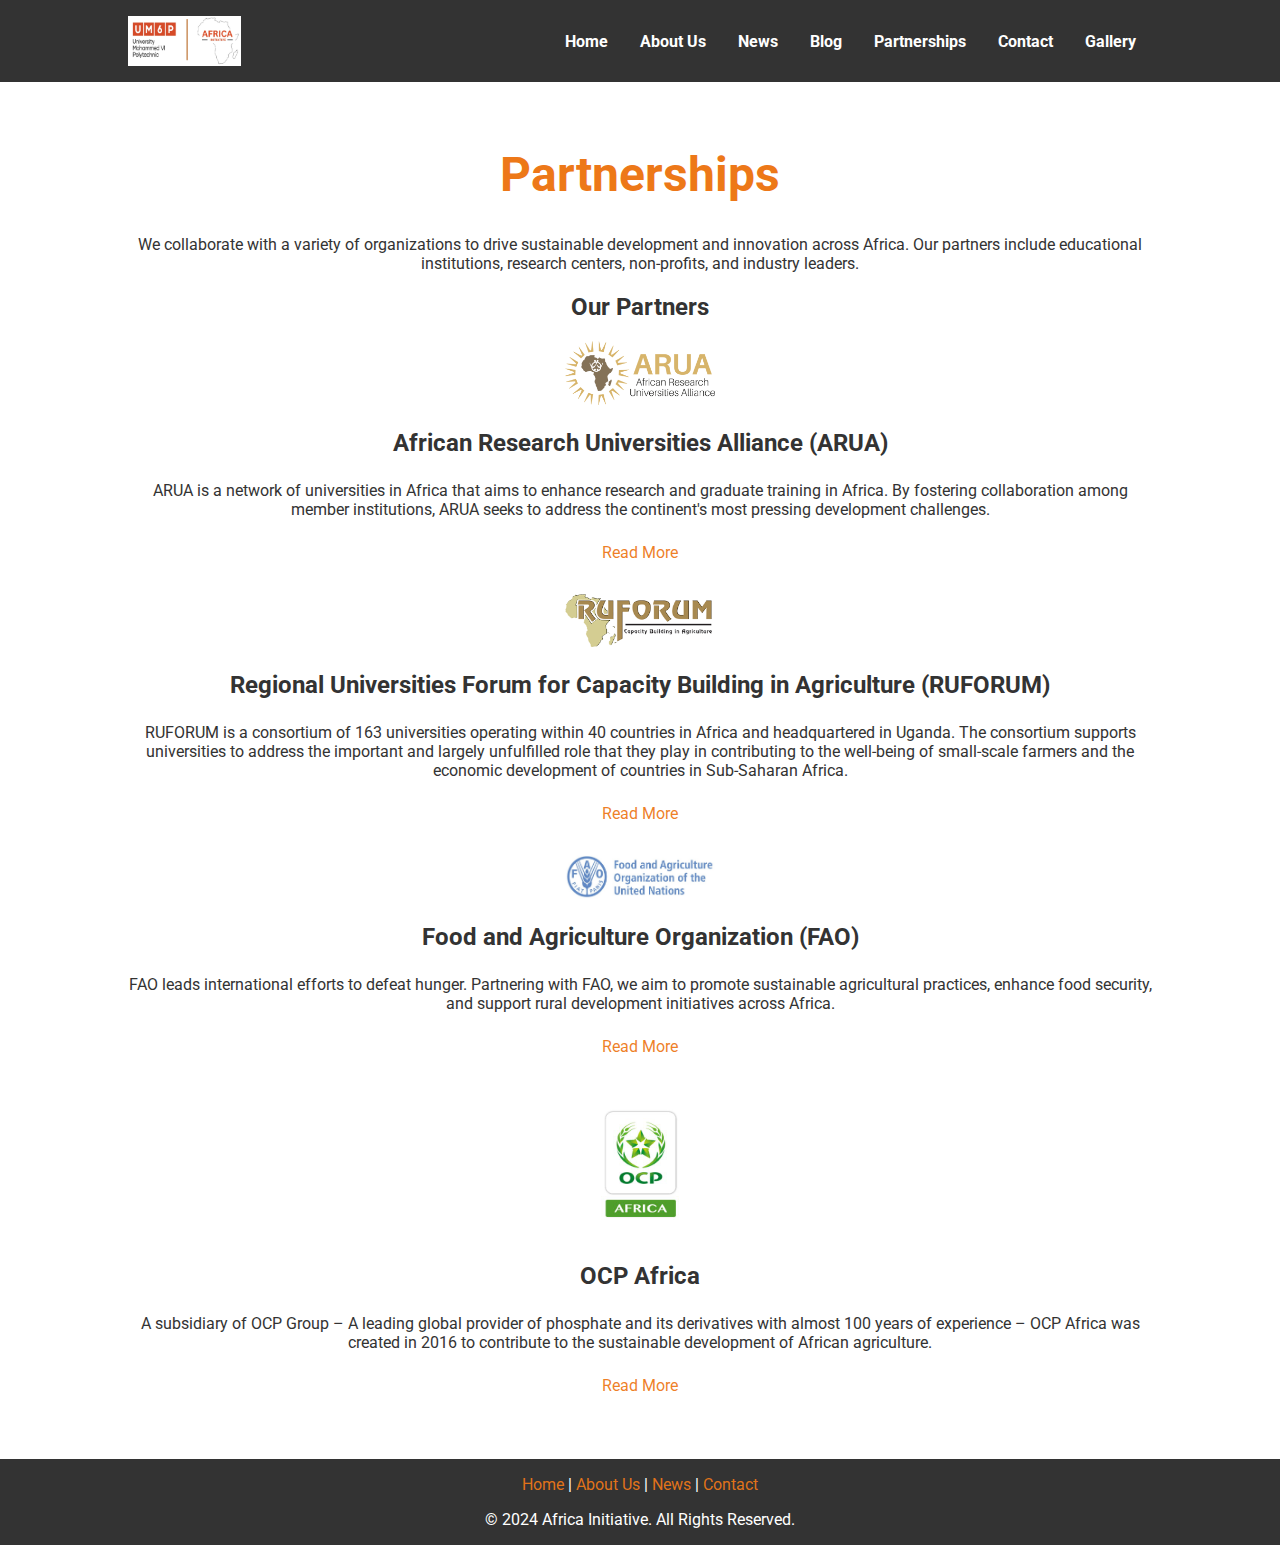
<file: partnerships.html>
<!DOCTYPE html>
<html lang="en">
<head>
    <meta charset="UTF-8">
    <meta name="viewport" content="width=device-width, initial-scale=1.0">
    <title>Partnerships - Africa Initiative</title>
    <link rel="stylesheet" href="css/styles.css">
    <link href="https://fonts.googleapis.com/css2?family=Roboto:wght@400;700&display=swap" rel="stylesheet">
</head>
<body>
    <header>
        <div class="container">
            <img src="images/logo.jpg" alt="Africa Initiative Logo" class="logo">
            <div class="menu-toggle">&#9776;</div>
            <nav>
                <ul>
                    <li><a href="index.html">Home</a></li>
                    <li><a href="about.html">About Us</a></li>
                    <li><a href="news.html">News</a></li>
                    <li><a href="blog.html">Blog</a></li>
                    <li><a href="partnerships.html">Partnerships</a></li>
                    <li><a href="contact.html">Contact</a></li>
                    <li><a href="gallery.html">Gallery</a></li>
                </ul>
            </nav>
        </div>
    </header>

    <main>
        <section class="partnerships">
            <div class="container">
                <h1 style="font-size: 3em; color: #ed7818;">Partnerships</h1>
                <p>We collaborate with a variety of organizations to drive sustainable development and innovation across Africa. Our partners include educational institutions, research centers, non-profits, and industry leaders.</p>

                <h2>Our Partners</h2>
                <div class="partner">
                    <img src="images/arua.png" alt="ARUA Logo">
                    <h3>African Research Universities Alliance (ARUA)</h3>
                    <p>ARUA is a network of universities in Africa that aims to enhance research and graduate training in Africa. By fostering collaboration among member institutions, ARUA seeks to address the continent's most pressing development challenges.</p>
                    <a href="https://arua.org.za/" target="_blank">Read More</a>
                </div>
                <div class="partner">
                    <img src="images/ruforum.png" alt="RUFORUM Logo">
                    <h3>Regional Universities Forum for Capacity Building in Agriculture (RUFORUM)</h3>
                    <p>RUFORUM is a consortium of 163 universities operating within 40 countries in Africa and headquartered in Uganda. The consortium supports universities to address the important and largely unfulfilled role that they play in contributing to the well‐being of small‐scale farmers and the economic development of countries in Sub-Saharan Africa.</p>
                    <a href="http://www.ruforum.org/" target="_blank">Read More</a>
                </div>
                <div class="partner">
                    <img src="images/FAO_logo.jpg" alt="FAO Logo">
                    <h3>Food and Agriculture Organization (FAO)</h3>
                    <p>FAO leads international efforts to defeat hunger. Partnering with FAO, we aim to promote sustainable agricultural practices, enhance food security, and support rural development initiatives across Africa.</p>
                    <a href="hhttps://www.fao.org/home/en" target="_blank">Read More</a>
                </div>
                
                <div class="partner">
                    <img src="images/ocpa_logo.jpg" alt="OCPA Logo">
                    <h3>OCP Africa</h3>
                    <p>A subsidiary of OCP Group – A leading global provider of phosphate and its derivatives with almost 100 years of experience – OCP Africa was created in 2016 to contribute to the sustainable development of African agriculture.</p>
                    <a href="https://www.ocpafrica.com/en" target="_blank">Read More</a>
                </div>
            </div>
        </section>
    </main>

    <footer>
        <div class="container">
            <div class="footer-links">
                <a href="index.html">Home</a> |
                <a href="about.html">About Us</a> |
                <a href="news.html">News</a> |
                <a href="contact.html">Contact</a>
            </div>
            <p>&copy; 2024 Africa Initiative. All Rights Reserved.</p>
        </div>
    </footer>
    <script src="js/main.js"></script>
</body>
</html>
</file>
<file: css/styles.css>
body {
    font-family: 'Roboto', sans-serif;
    margin: 0;
    padding: 0;
    color: #333;
}

header {
    background: #333;
    color: #fff;
    padding: 1em 0;
    position: sticky;
    top: 0;
    width: 100%;
    z-index: 1000;
}

header .container {
    display: flex;
    justify-content: space-between;
    align-items: center;
}

header .logo {
    height: 50px;
}

nav ul {
    list-style: none;
    margin: 0;
    padding: 0;
    display: flex;
}

nav ul li {
    margin: 0 1em;
}

nav ul li a {
    color: #fff;
    text-decoration: none;
    font-weight: 700;
}

nav ul li a:hover {
    color: #ed7818f0;
}

.menu-toggle {
    display: none;
    font-size: 1.5em;
    cursor: pointer;
}

.hero {
    position: relative;
    background: url('../images/hero.jpg') no-repeat center center/cover;
    color: #fff;
    height: 100vh;
    text-align: center;
    display: flex;
    align-items: center;
    justify-content: center;
    flex-direction: column;
}

.hero::before {
    content: "";
    position: absolute;
    top: 0;
    left: 0;
    width: 100%;
    height: 100%;
    background: rgba(0, 0, 0, 0.5); /* Dark overlay */
    backdrop-filter: blur(0px); /* Blur effect */
    z-index: 1;
}

.hero-content {
    position: relative;
    z-index: 2;
    max-width: 700px;
    margin: 0 auto;
    padding: 1em;
    background: rgba(0, 0, 0, 0.6); /* Semi-transparent background */
    border-radius: 10px;
    box-shadow: 0 4px 8px rgba(0, 0, 0, 0.2);
    animation: fadeIn 2s;
}

.hero-content h2 {
    font-size: 2.5em;
    margin-bottom: 0.5em;
}

.hero-content p {
    font-size: 1.2em;
    margin-bottom: 1em;
}

.container {
    width: 80%;
    margin: 0 auto;
}

.news {
    background: #f9f9f9;
    padding: 2em 0;
    text-align: center;
}

.news h1 {
    font-size: 2em;
    margin-bottom: 1em;
}

.news p {
    font-size: 1.2em;
    margin-bottom: 2em;
}

.news-item {
    padding: 2em;
    background: #fff;
    border-radius: 10px;
    box-shadow: 0 4px 8px rgba(0, 0, 0, 0.1);
    text-align: left;
    margin-bottom: 2em;
}

.news-item h2 {
    font-size: 1.5em;
    margin-bottom: 0.5em;
}

.news-item p {
    font-size: 1em;
    line-height: 1.6em;
    margin-bottom: 1em;
}

.news-item a {
    color: #ed7818f0;
    text-decoration: none;
    transition: color 0.3s;
}

.news-item a:hover {
    color: #0056b3;
}
.vision-mission, .newsletter, .social-media, .news-feed, .latest-updates, .workstreams, .about, .news, .blog, .partnerships, .contact, .gallery {
    padding: 2em 0;
    text-align: center;
}

.workstreams {
    background-color: #f9f9f9;
}

.latest-updates {
    background-color: #e9e9e9;
}

.workstreams .container {
    display: flex;
    flex-wrap: wrap;
    justify-content: space-between; /* Adjust alignment as needed */
}

.workstream {
    width: 48%; /* Adjust width to fit two items per row */
    margin-bottom: 20px; /* Optional: Adjust margin for spacing between items */
    box-sizing: border-box; /* Ensures padding and border are included in the width */
}

.workstream-icon {
    width: 200px; /* Example size for icons, adjust as per your design */
    height: auto; /* Maintain aspect ratio */
    margin-bottom: 5px; /* Optional: Adjust icon spacing */
}

.workstreams h3 {
    font-size: 1.5em;
    margin-bottom: 0.5em;
}

button {
    background: #ed7818f0;
    color: #fff;
    border: none;
    padding: 0.5em 1em;
    cursor: pointer;
    font-size: 1em;
    transition: background 0.3s;
}

button:hover {
    background: #0056b3;
}

.newsletter form {
    display: flex;
    justify-content: center;
    align-items: center;
    gap: 1em;
    flex-wrap: wrap;
}

.newsletter input[type="email"] {
    padding: 0.5em;
    font-size: 1em;
    border: 1px solid #ccc;
    border-radius: 5px;
    flex: 1;
    min-width: 250px;
}

footer {
    background: #333;
    color: #fff;
    text-align: center;
    padding: 1em 0;
}

footer p {
    margin: 0;
}

footer .footer-links {
    margin-bottom: 1em;
}

footer .footer-links a {
    color: #ed7818f0;
    text-decoration: none;
}

footer .footer-links a:hover {
    color: #0056b3;
}

.social-media ul {
    list-style: none;
    padding: 0;
    display: flex;
    justify-content: center;
    gap: 1em;
}

.social-media ul li a {
    text-decoration: none;
    color: #ed7818f0;
    font-size: 1.5em;
}

.social-media ul li a:hover {
    color: #0056b3;
}

.news-feed .news-item, .latest-updates .news-item, .about .team-member, .blog .blog-post, .partnerships .partner {
    margin-bottom: 2em;
}

.news-feed .news-item img, .gallery .photo-album img {
    max-width: 100%;
    border-radius: 10px;
    box-shadow: 0 4px 8px rgba(0, 0, 0, 0.1);
}

.news-feed .news-item h3, .latest-updates .news-item h3, .about .team-member h3, .blog .blog-post h3, .partnerships .partner h3, .gallery h2, .contact h1 {
    margin-top: 1em;
    font-size: 1.5em;
}

.news-feed .news-item p, .latest-updates .news-item p, .about .team-member p, .blog .blog-post p, .partnerships .partner p, .gallery p, .contact p {
    font-size: 1em;
    margin-top: 0.5em;
}

.news-feed .news-item a, .latest-updates .news-item a, .blog .blog-post a, .about .team-member a, .partnerships .partner a {
    display: inline-block;
    margin-top: 0.5em;
    color: #ed7818f0;
    text-decoration: none;
}

.news-feed .news-item a:hover, .latest-updates .news-item a:hover, .blog .blog-post a:hover, .about .team-member a:hover, .partnerships .partner a:hover {
    color: #0056b3;
}

.latest-updates ul {
    list-style: none;
    padding: 0;
    text-align: left;
}

.latest-updates ul li {
    margin-bottom: 0.5em;
    font-size: 1.1em;
}

.latest-updates ul li a {
    color: #ed7818f0;
    text-decoration: none;
}

.latest-updates ul li a:hover {
    color: #0056b3;
}

.contact form {
    display: flex;
    flex-direction: column;
    gap: 1em;
}

.contact form label {
    text-align: left;
}

.contact form input, .contact form textarea {
    padding: 0.5em;
    font-size: 1em;
    border: 1px solid #ccc;
    border-radius: 5px;
    width: 100%;
}

.contact form button {
    width: fit-content;
    align-self: center;
}

.gallery .photo-section {
    margin-bottom: 2em;
}

.gallery .photo-album {
    display: flex;
    flex-wrap: wrap;
    justify-content: center;
    gap: 1em;
}

.gallery .photo-album figure {
    position: relative;
    width: 25%;
    cursor: pointer;
    overflow: hidden;
}

.gallery .photo-album img {
    width: 100%;
    border-radius: 10px;
    box-shadow: 0 4px 8px rgba(0, 0, 0, 0.1);
    transition: transform 0.3s;
}

.gallery .photo-album figcaption {
    position: absolute;
    bottom: 0;
    left: 0;
    width: 100%;
    background: rgba(0, 0, 0, 0.7);
    color: #fff;
    text-align: center;
    padding: 0.5em;
    font-size: 1em;
    opacity: 1; /* Always visible */
    transition: opacity 0.3s;
}

.gallery .photo-album figure:hover img {
    transform: scale(1.1);
}

.gallery .video-section {
    margin-top: 2em;
}

.gallery .video-collection {
    margin-bottom: 2em;
}

.gallery .video-collection h3 {
    font-size: 1.2em;
    margin-bottom: 1em;
}

.gallery .video-collection iframe {
    width: 100%;
    max-width: 560px;
    height: 315px;
    border: none;
}

.blog {
    background: #f9f9f9;
}

.blog h1 {
    font-size: 2em;
    margin-bottom: 1em;
}

.blog p {
    font-size: 1.2em;
    margin-bottom: 2em;
}

.blog-post {
    padding: 2em;
    background: #fff;
    border-radius: 10px;
    box-shadow: 0 4px 8px rgba(0, 0, 0, 0.1);
    text-align: left;
}

.blog-post h2 a {
    color: #333;
    text-decoration: none;
    transition: color 0.3s;
}

.blog-post h2 a:hover {
    color: #ed7818f0;
}

.blog-post p {
    font-size: 1em;
    line-height: 1.6em;
}

.blog-post a {
    color: #ed7818f0;
    text-decoration: none;
}

.blog-post a:hover {
    color: #0056b3;
}

a {
    color:#ed7818f0 ;
}

a:hover {
    color: #0056b3;
}

@keyframes fadeIn {
    from {
        opacity: 0;
        transform: translateY(20px);
    }
    to {
        opacity: 1;
        transform: translateY(0);
    }
}

.about .team-member {
    display: flex;
    flex-direction: column;
    align-items: center;
    text-align: center;
    margin-bottom: 2em;
}

.about .team-member img {
    width: 150px;
    height: 150px;
    border-radius: 50%;
    object-fit: cover;
    margin-bottom: 1em;
}

.about .team-member h3 {
    margin-bottom: 0.5em;
    font-size: 1.5em;
}

.about .team-member p {
    margin-bottom: 0.5em;
    font-size: 1em;
}

.partnerships .partner img {
    width: 150px; /* Adjust the size as needed */
    height: auto;
    display: block;
    margin: 0 auto 1em;
}

.partnerships .partner {
    margin-bottom: 2em;
    text-align: center;
}

@media (max-width: 768px) {
    .menu-toggle {
        display: block;
    }

    nav ul {
        display: none;
        flex-direction: column;
        width: 100%;
        text-align: center;
    }

    nav ul.open {   
        display: flex;
    }

    nav ul li {
        margin: 1em 0;
    }

    .workstream {
        width: 100%;
    }

    .gallery .photo-album figure {
        width: 100%;
    }
}
</file>
